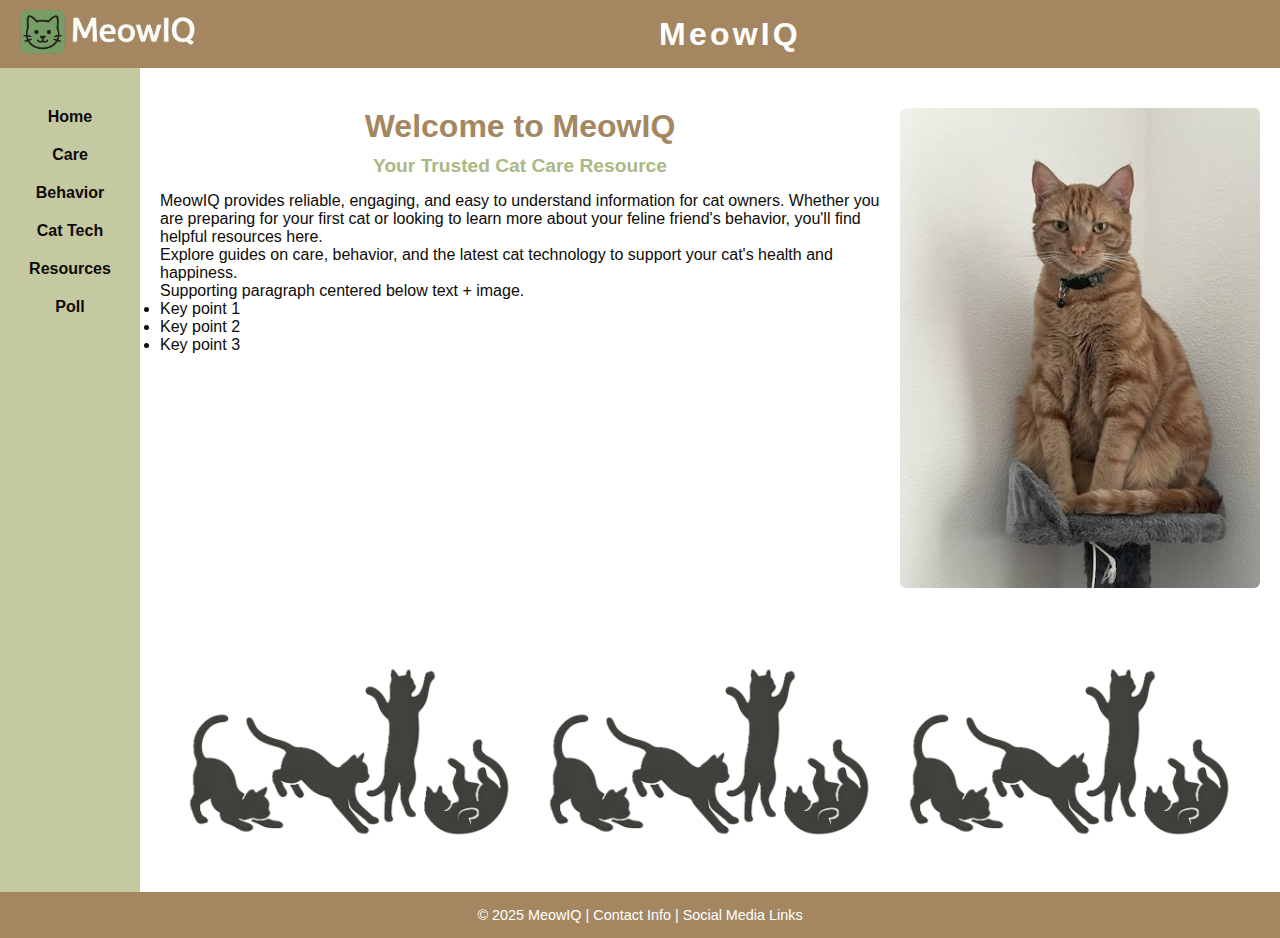
<file: index.html>
<!DOCTYPE html>
<html lang="en">
<head>
  <meta charset="UTF-8">
  <title>MeowIQ - Home</title>
  <link rel="stylesheet" href="meowiq.css">
  <meta name="viewport" content="width=device-width, initial-scale=1.0">
</head>
<body>
  <div id="wrapper">
    <header>
      <div class="logo-area">
        <img src="images/meowIQ_logo_bigger.png" alt="MeowIQ logo featuring a minimalist green cat face icon next to the word MeowIQ in bold white letters on a black background." class="logo">
      </div>
      <div class="title-area">
        <h1>MeowIQ</h1>
      </div>
    </header>
    <nav>
      <ul>
        <li><a href="index.html">Home</a></li>
        <li><a href="care.html">Care</a></li>
        <li><a href="behavior.html">Behavior</a></li>
        <li><a href="cat-tech.html">Cat Tech</a></li>
        <li><a href="resources.html">Resources</a></li>
        <li><a href="poll.html">Poll</a></li>
      </ul>
    </nav>
  <main>
    <section class="intro side-by-side">
      <div class="text">
        <h2>Welcome to MeowIQ</h2>
        <h3>Your Trusted Cat Care Resource</h3>
        <p>MeowIQ provides reliable, engaging, and easy to understand information for cat owners. Whether you are preparing for your first cat or looking to learn more about your feline friend's behavior, you'll find helpful resources here.</p>
        <p>Explore guides on care, behavior, and the latest cat technology to support your cat's health and happiness.</p>
        <p>Supporting paragraph centered below text + image.</p>
        <ul>
          <li>Key point 1</li>
          <li>Key point 2</li>
          <li>Key point 3</li>
        </ul>
      </div>
      <div class="image">
        <img src="images/homeorange.jpeg" alt="An orange tabby cat with a collar sitting upright on a gray cat perch against a white wall.">
      </div>
    </section>
      <div class="cat-banner"></div>
  </main>
  <footer>
    <p>© 2025 MeowIQ | Contact Info | Social Media Links</p>
  </footer>
  </div> 
</body>
</file>
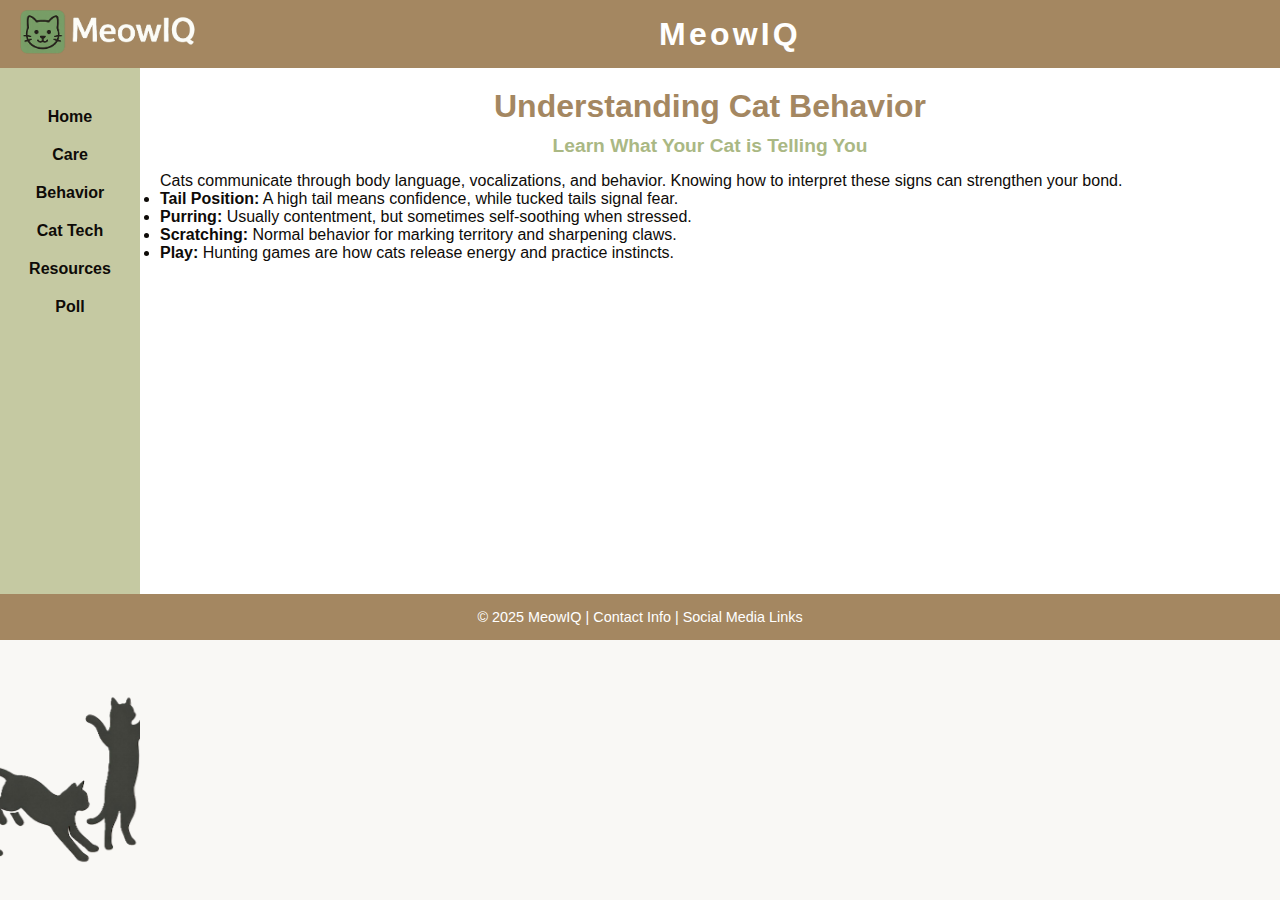
<file: behavior.html>
<!DOCTYPE html>
<html lang="en">
<head>
  <meta charset="UTF-8">
  <title>MeowIQ - Behavior</title>
  <link rel="stylesheet" href="meowiq.css">
  <meta name="viewport" content="width=device-width, initial-scale=1.0">
</head>
<body>
  <div id="wrapper">
    <header>
      <div class="logo-area">
        <img src="images/meowIQ_logo_bigger.png" alt="MeowIQ Logo" class="logo">
      </div>
      <div class="title-area"><h1>MeowIQ</h1></div>
    </header>

    <nav>
      <ul>
        <li><a href="index.html">Home</a></li>
        <li><a href="care.html">Care</a></li>
        <li><a href="behavior.html" class="active">Behavior</a></li>
        <li><a href="cat-tech.html">Cat Tech</a></li>
        <li><a href="resources.html">Resources</a></li>
        <li><a href="poll.html">Poll</a></li>
      </ul>
    </nav>

    <main>
      <h2>Understanding Cat Behavior</h2>
      <h3>Learn What Your Cat is Telling You</h3>
      <p>Cats communicate through body language, vocalizations, and behavior. Knowing how to interpret these signs can strengthen your bond.</p>
      <ul>
        <li><b>Tail Position:</b> A high tail means confidence, while tucked tails signal fear.</li>
        <li><b>Purring:</b> Usually contentment, but sometimes self-soothing when stressed.</li>
        <li><b>Scratching:</b> Normal behavior for marking territory and sharpening claws.</li>
        <li><b>Play:</b> Hunting games are how cats release energy and practice instincts.</li>
      </ul>
    </main>
 <div class="cat-banner"></div>
    <footer>
      <p>© 2025 MeowIQ | Contact Info | Social Media Links</p>
    </footer>
  </div>
</body>
</html>
</file>
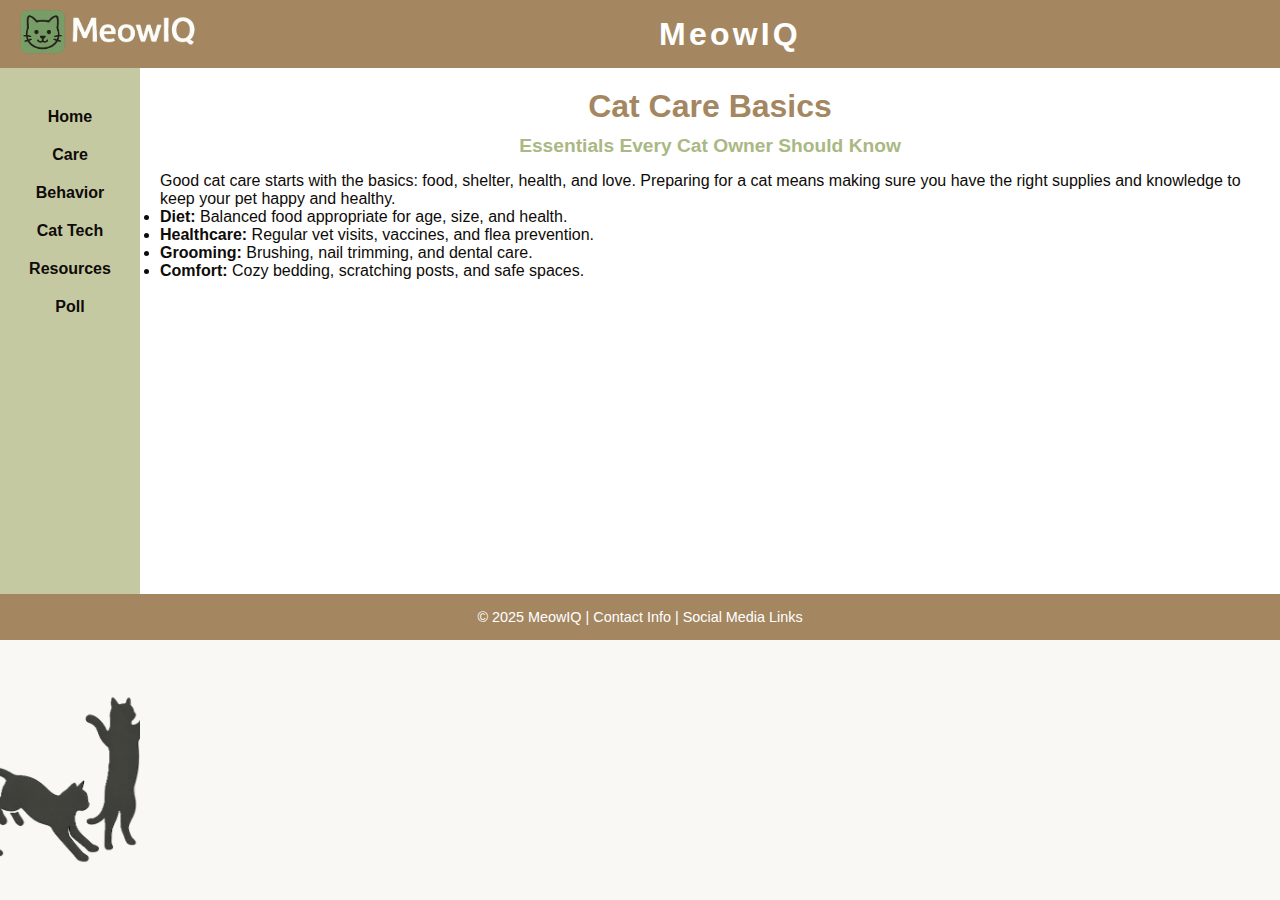
<file: care.html>
<!DOCTYPE html>
<html lang="en">
<head>
  <meta charset="UTF-8">
  <title>MeowIQ - Care</title>
  <link rel="stylesheet" href="meowiq.css">
  <meta name="viewport" content="width=device-width, initial-scale=1.0">
</head>
<body>
  <div id="wrapper">
    <!-- Header -->
    <header>
      <div class="logo-area">
        <img src="images/meowIQ_logo_bigger.png" alt="MeowIQ Logo" class="logo">
      </div>
      <div class="title-area"><h1>MeowIQ</h1></div>
    </header>

    <!-- Sidebar -->
    <nav>
      <ul>
        <li><a href="index.html">Home</a></li>
        <li><a href="care.html" class="active">Care</a></li>
        <li><a href="behavior.html">Behavior</a></li>
        <li><a href="cat-tech.html">Cat Tech</a></li>
        <li><a href="resources.html">Resources</a></li>
        <li><a href="poll.html">Poll</a></li>
      </ul>
    </nav>

    <!-- Main -->
    <main>
      <h2>Cat Care Basics</h2>
      <h3>Essentials Every Cat Owner Should Know</h3>
      <p>Good cat care starts with the basics: food, shelter, health, and love. Preparing for a cat means making sure you have the right supplies and knowledge to keep your pet happy and healthy.</p>
      <ul>
        <li><b>Diet:</b> Balanced food appropriate for age, size, and health.</li>
        <li><b>Healthcare:</b> Regular vet visits, vaccines, and flea prevention.</li>
        <li><b>Grooming:</b> Brushing, nail trimming, and dental care.</li>
        <li><b>Comfort:</b> Cozy bedding, scratching posts, and safe spaces.</li>
      </ul>
    </main>
 <div class="cat-banner"></div>
    <footer>
      <p>© 2025 MeowIQ | Contact Info | Social Media Links</p>
    </footer>
  </div>
</body>
</html>
</file>
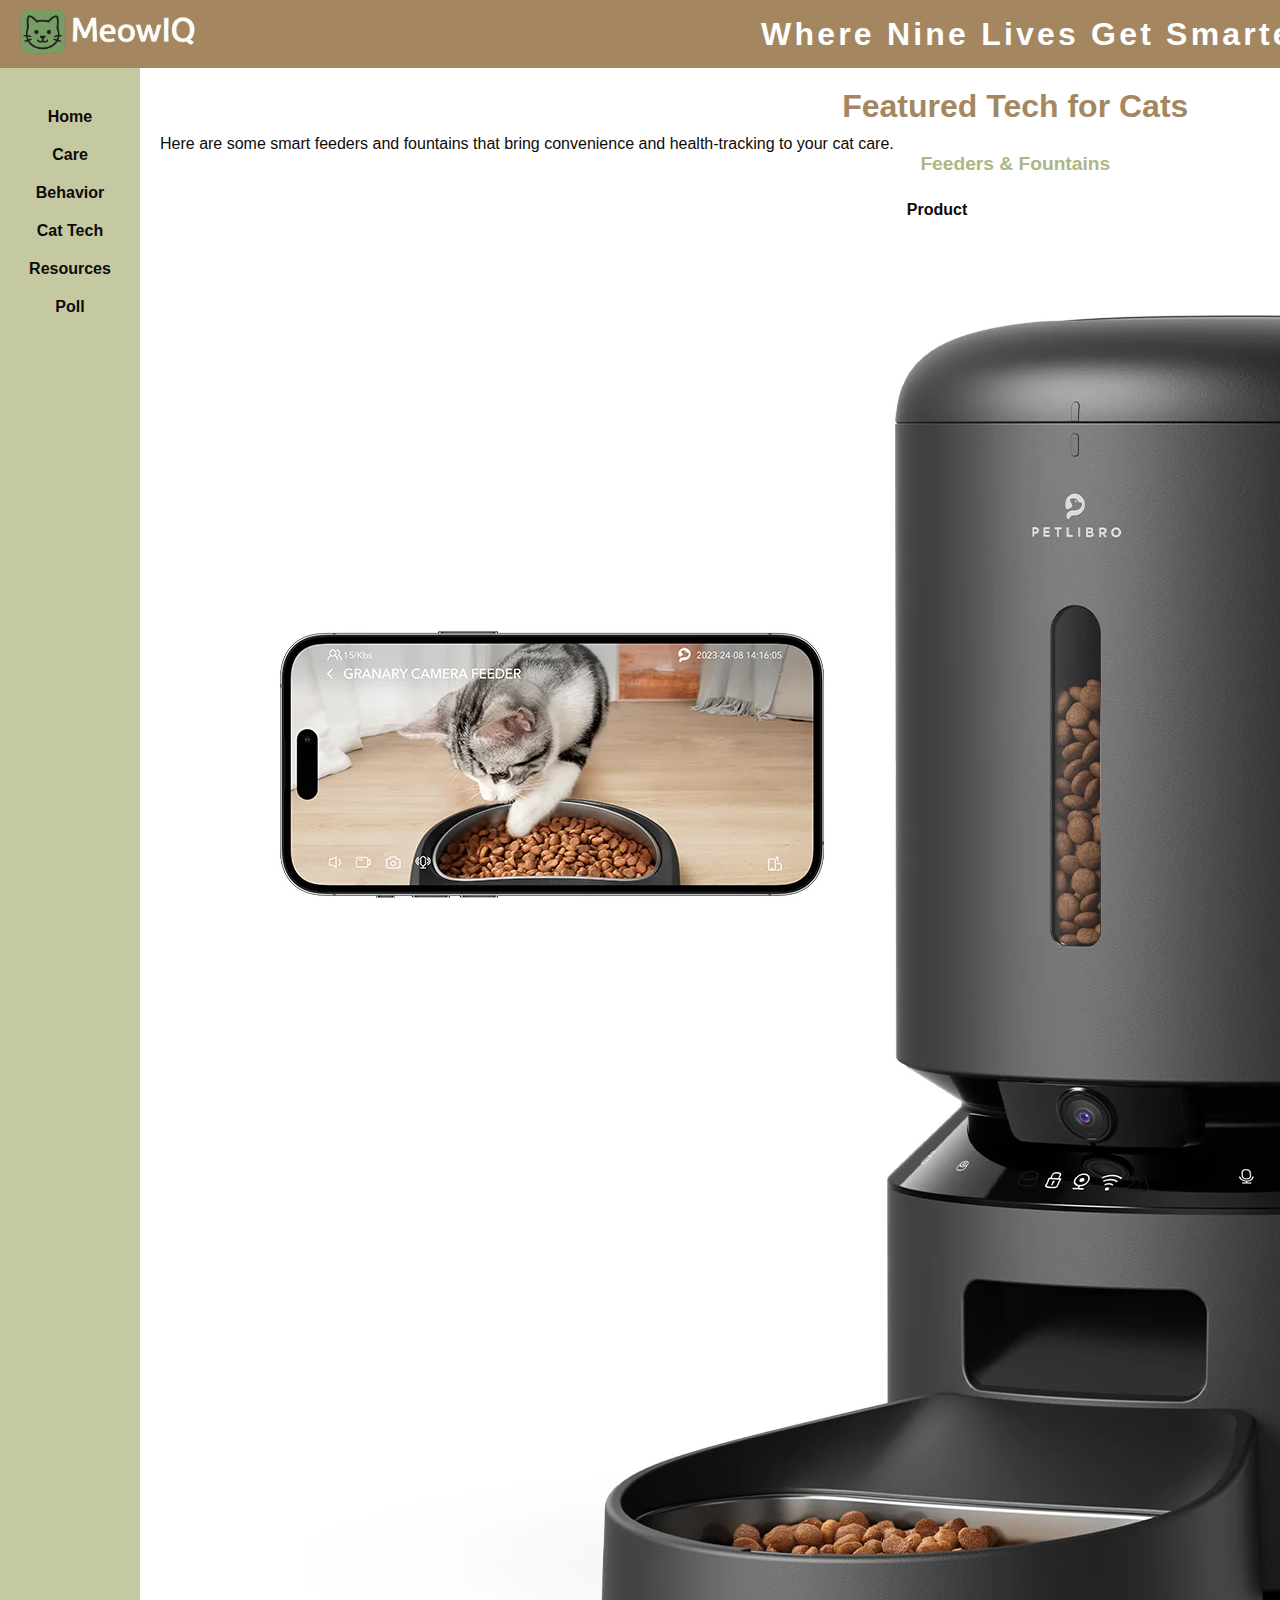
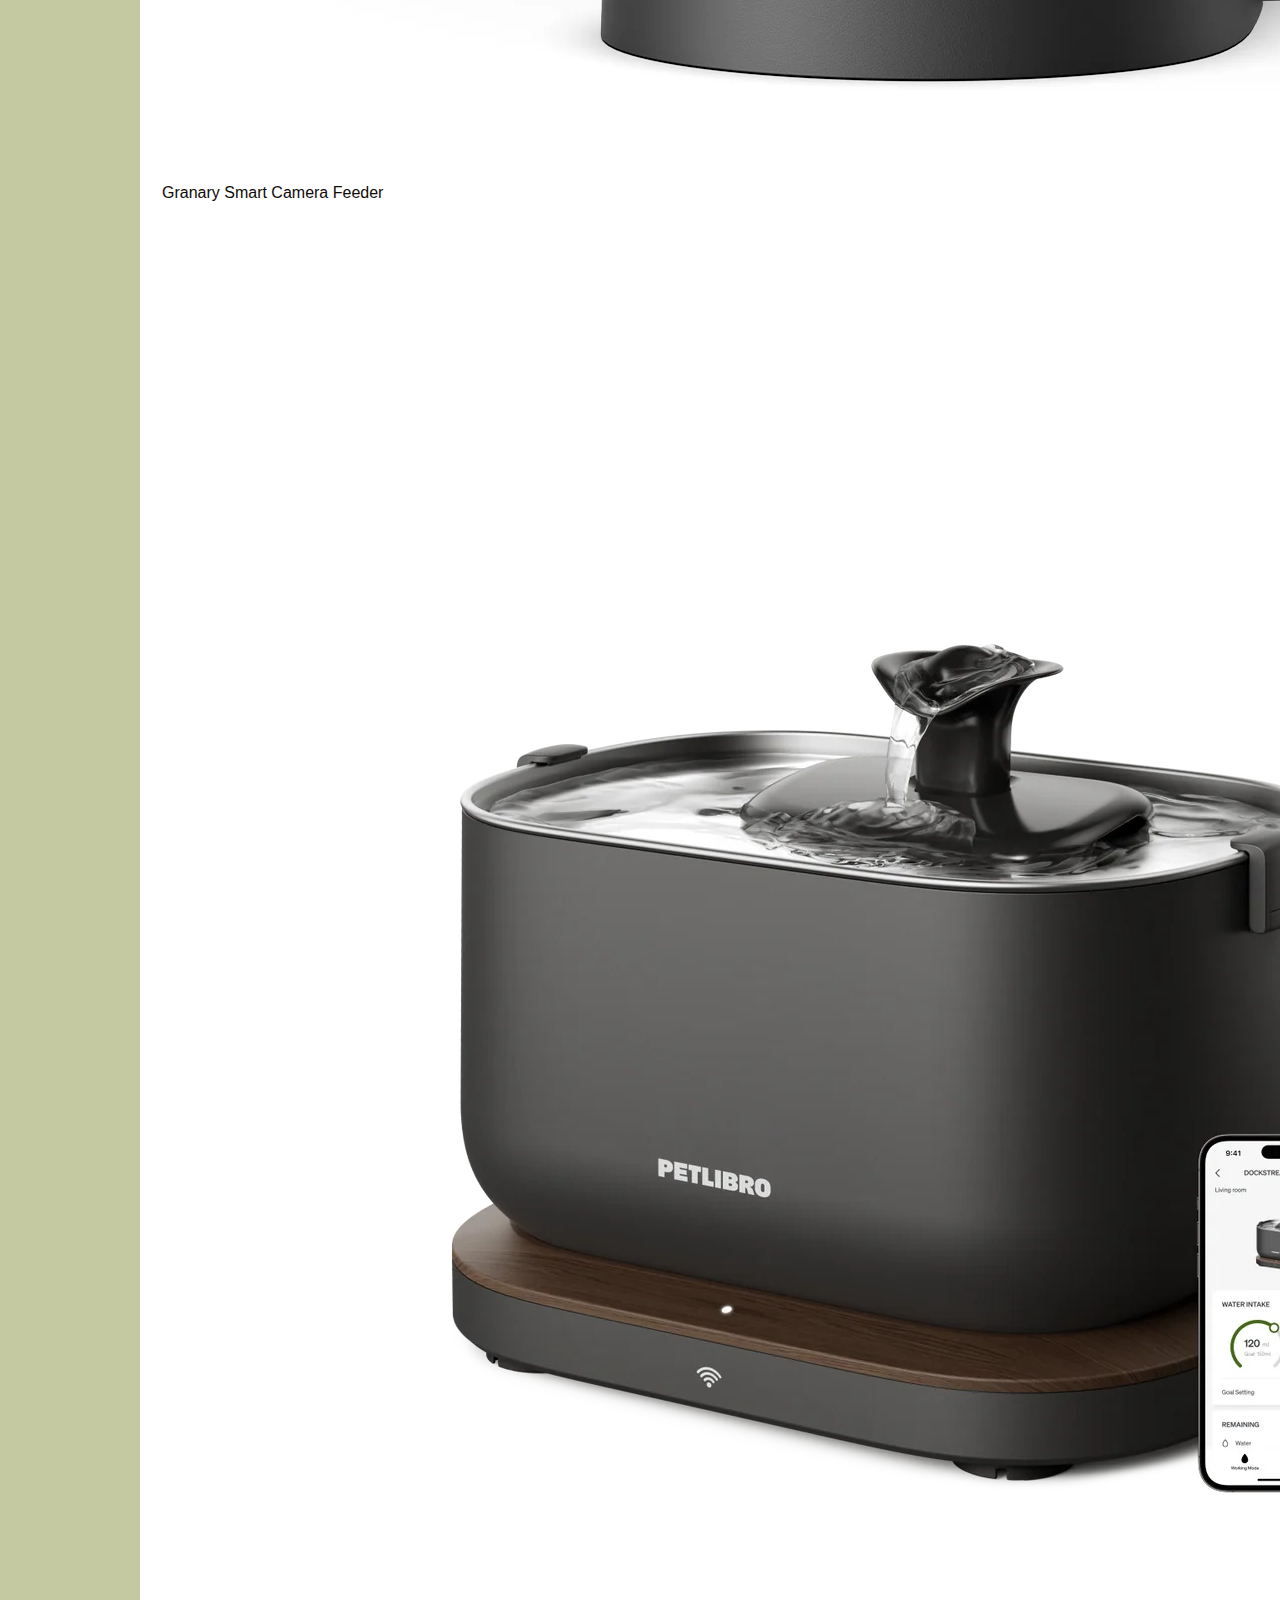
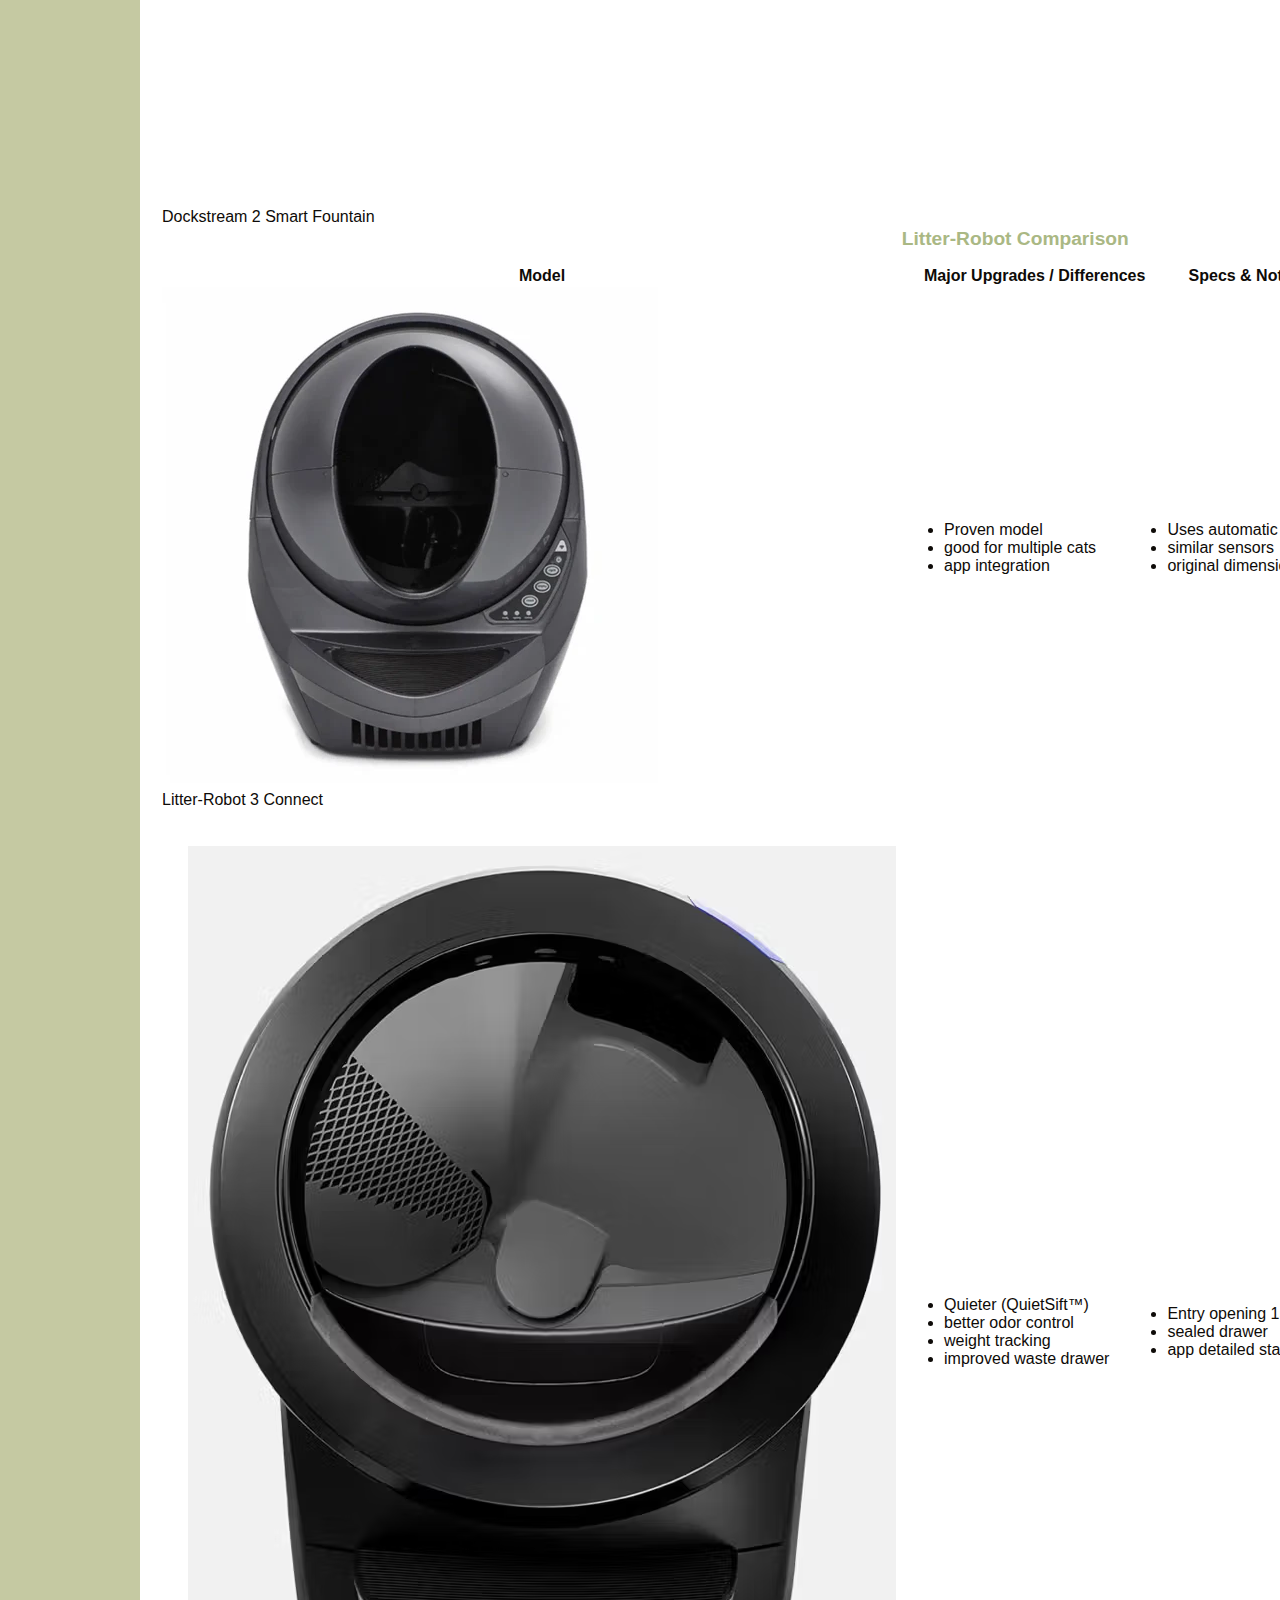
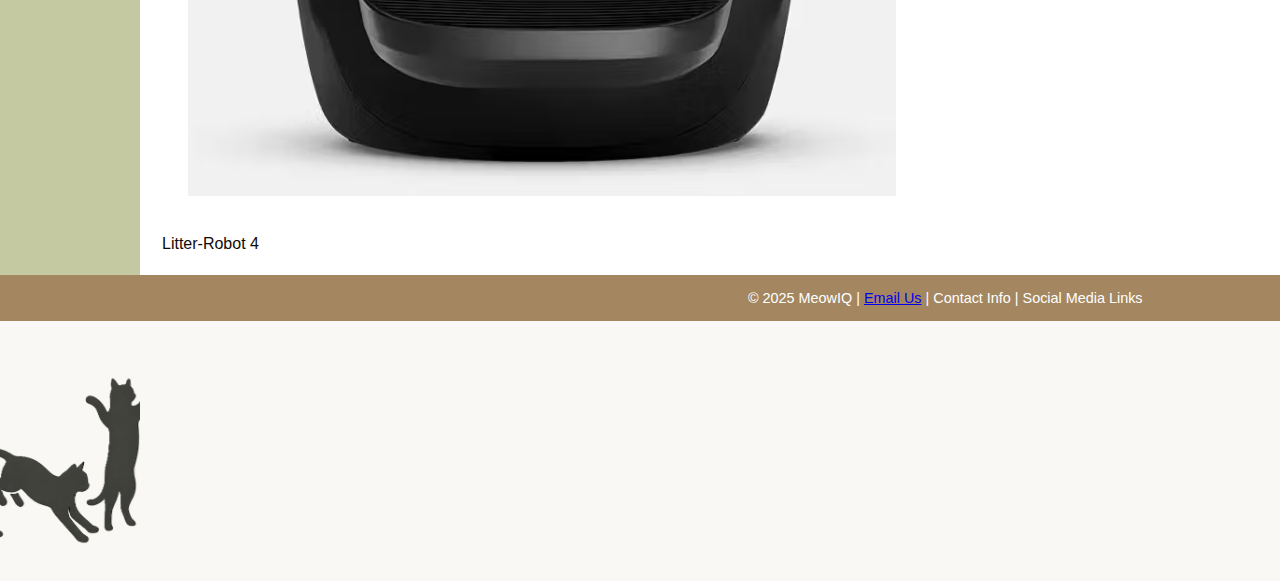
<file: cat-tech.html>
<!DOCTYPE html>
<html lang="en">
<head>
  <meta charset="UTF-8">
  <meta name="description" content="MeowIQ: Smart cat care guides, behavior tips, product reviews, and resources for happy, healthy cats.">
  <meta name="keywords" content="cats, cat care, cat behavior, feeders, fountains, litter robot, resources, MeowIQ">
  <title>MeowIQ | Cat Tech</title>
  <!-- Google tag (gtag.js) -->
<script async src="https://www.googletagmanager.com/gtag/js?id=G-733FFFLZEY"></script>
<script>
  window.dataLayer = window.dataLayer || [];
  function gtag(){dataLayer.push(arguments);}
  gtag('js', new Date());

  gtag('config', 'G-733FFFLZEY');
</script>
  <link rel="stylesheet" href="meowiq.css">
  <meta name="viewport" content="width=device-width, initial-scale=1.0">
</head>
<body>
  <div id="wrapper">
    <header>
      <div class="logo-area">
        <img src="images/meowIQ_logo_bigger.png" alt="MeowIQ Logo" class="logo">
      </div>
      <div class="title-area"><h1>Where Nine Lives Get Smarter</h1></div>
    </header>

    <nav>
      <ul>
        <li><a href="index.html">Home</a></li>
        <li><a href="care.html">Care</a></li>
        <li><a href="behavior.html">Behavior</a></li>
        <li><a href="cat-tech.html" class="active">Cat Tech</a></li>
        <li><a href="resources.html">Resources</a></li>
        <li><a href="poll.html">Poll</a></li>
      </ul>
    </nav>
    <main>
  <h2>Featured Tech for Cats</h2>
  <p class="lead">Here are some smart feeders and fountains that bring convenience and health-tracking to your cat care.</p>
      <h3>Feeders & Fountains</h3>
      <div class="table-container">
  <table class="tech-table">
        <thead>
          <tr>
            <th>Product</th>
            <th>Key Features</th>
            <th>Price / Notes</th>
          </tr>
        </thead>
        <tbody>
          <tr>
            <td>
              <div class="product-cell">
                <a href="https://petlibro.com/products/petlibro-granary-automatic-pet-feeder-with-camera" target="_blank" rel="noopener noreferrer"><img src="images/PETLIBRO_Granary_Camera_Monitoring_Feeder" alt="Granary Smart Camera Feeder" class="product-img"></a>
                <div class="product-name">Granary Smart Camera Feeder</div>
              </div>
            </td>
            <td>
              <div class="key-points">
                <ul>
                  <li>ability to schedule feeding times</li>
                  <li>app monitoring</li>
                  <li>camera built-in</li>
                </ul>
              </div>
            </td>
            <td>~ $139.99</td>
          </tr>
          <tr>
            <td>
              <div class="product-cell">
                <a href="https://petlibro.com/products/dockstream-2-smart-fountain" target="_blank" rel="noopener noreferrer"><img src="images/Dockstream-2-Smart-Fountain" alt="Dockstream 2 Smart Fountain" class="product-img"></a>
                <div class="product-name">Dockstream 2 Smart Fountain</div>
              </div>
            </td>
            <td>
              <div class="key-points">
                <ul>
                  <li>Quad-layer filtration</li>
                  <li>app monitoring</li>
                  <li>stainless tray</li>
                </ul>
              </div>
            </td>
            <td>~ $89.99</td>
          </tr>
        </tbody>
      </table>
      <h3>Litter-Robot Comparison</h3>
      <table class="tech-table">
        <thead>
          <tr>
            <th>Model</th>
            <th>Major Upgrades / Differences</th>
            <th>Specs & Notes</th>
          </tr>
        </thead>
        <tbody>
          <tr>
            <td>
              <div class="model-cell">
                <a href="https://www.litter-robot.com/litter-robot-iii-open-air-with-connect.html" target="_blank" rel="noopener noreferrer"><img src="images/litter-robot-3" alt="Litter-Robot 3 Connect" class="model-img"></a>
                <div class="model-name">Litter-Robot 3 Connect</div>
              </div>
            </td>
            <td>
              <div class="key-points">
                <ul>
                  <li>Proven model</li>
                  <li>good for multiple cats</li>
                  <li>app integration</li>
                </ul>
              </div>
            </td>
            <td>
              <div class="key-points">
                <ul>
                  <li>Uses automatic cleaning</li>
                  <li>similar sensors</li>
                  <li>original dimensions</li>
                </ul>
              </div>
            </td>
          </tr>
          <tr>
            <td>
              <div class="model-cell">
                <a href="https://www.litter-robot.com/litter-robot-4.html" target="_blank" rel="noopener noreferrer"><img src="images/litter-robot-4" alt="Litter-Robot 4" class="model-img"></a>
                <div class="model-name">Litter-Robot 4</div>
              </div>
            </td>
            <td>
              <div class="key-points">
                <ul>
                  <li>Quieter (QuietSift™)</li>
                  <li>better odor control</li>
                  <li>weight tracking</li>
                  <li>improved waste drawer</li>
                </ul>
              </div>
            </td>
            <td>
              <div class="key-points">
                <ul>
                  <li>Entry opening 15.75"</li>
                  <li>sealed drawer</li>
                  <li>app detailed stats</li>
                </ul>
              </div>
            </td>
          </tr>
        </tbody>
      </table>
      </div>
    </main>
    <div class="cat-banner"></div>
    <footer>
  <p>© 2025 MeowIQ | 
    <a href="mailto:info@meowiq.com">Email Us</a> | 
    Contact Info | Social Media Links
  </p>
</footer>
  </div>
</body>
</html>
</file>
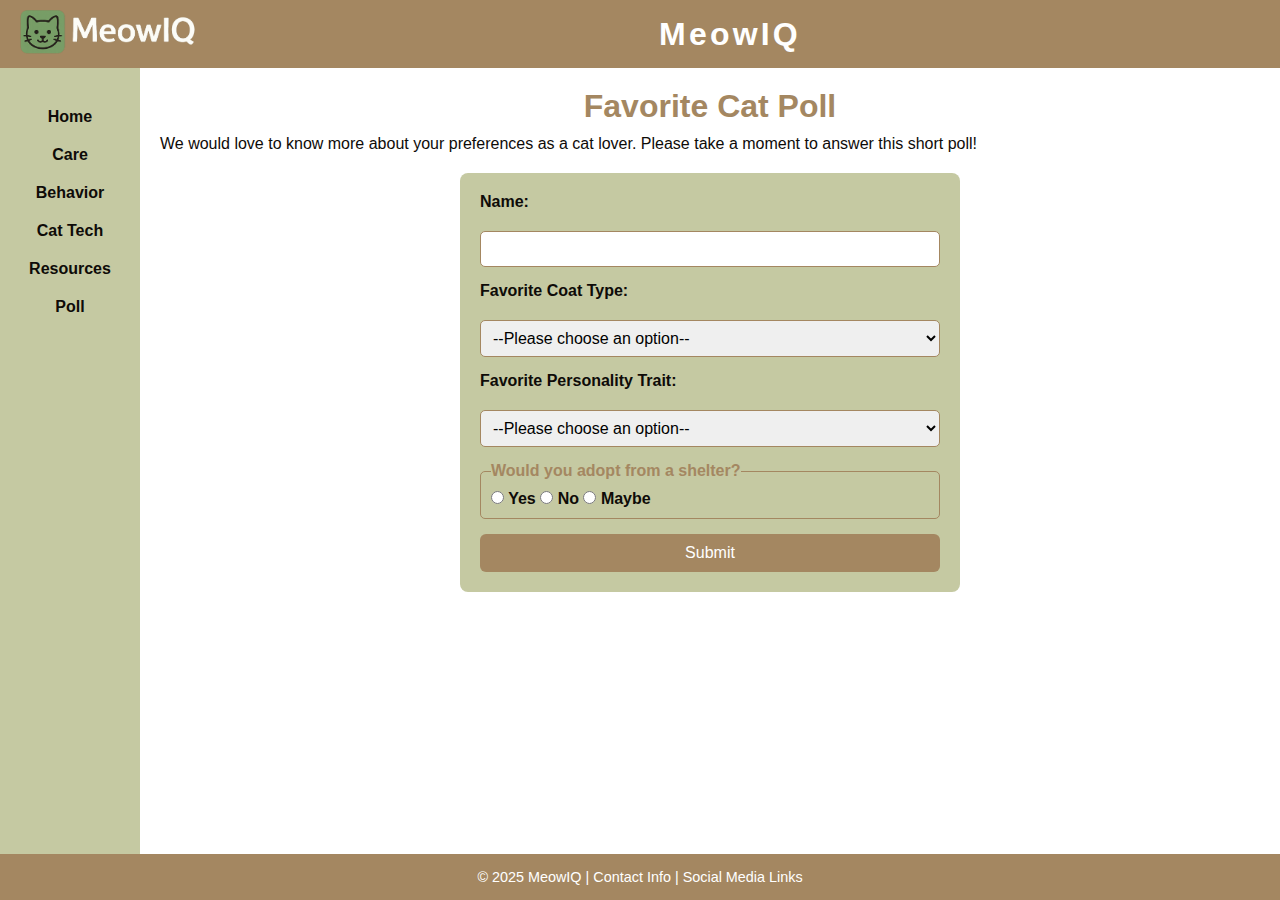
<file: poll.html>
<!DOCTYPE html>
<html lang="en">
<head>
  <meta charset="UTF-8">
  <title>MeowIQ - Poll</title>
  <link rel="stylesheet" href="meowiq.css">
  <meta name="viewport" content="width=device-width, initial-scale=1.0">
</head>
<body>
  <div id="wrapper">
    <header>
      <div class="logo-area">
        <img src="images/meowIQ_logo_bigger.png" alt="MeowIQ Logo" class="logo">
      </div>
      <div class="title-area">
        <h1>MeowIQ</h1>
      </div>
    </header>
    <nav>
      <ul>
        <li><a href="index.html">Home</a></li>
        <li><a href="care.html">Care</a></li>
        <li><a href="behavior.html">Behavior</a></li>
        <li><a href="cat-tech.html">Cat Tech</a></li>
        <li><a href="resources.html">Resources</a></li>
        <li><a href="poll.html" class="active">Poll</a></li>
      </ul>
    </nav>
    <main>
      <h2>Favorite Cat Poll</h2>
      <p>We would love to know more about your preferences as a cat lover. Please take a moment to answer this short poll!</p>
      <form class="poll-form" action="thankyou.html" method="get">
        <label for="name">Name:</label>
        <input type="text" id="name" name="name" required>

        <label for="coat">Favorite Coat Type:</label>
        <select id="coat" name="coat" required>
          <option value="">--Please choose an option--</option>
          <option value="Short">Short Hair</option>
          <option value="Long">Long Hair</option>
          <option value="Hairless">Hairless</option>
          <option value="Any">Doesn’t matter</option>
        </select>

        <label for="trait">Favorite Personality Trait:</label>
        <select id="trait" name="trait" required>
          <option value="">--Please choose an option--</option>
          <option value="Playful">Playful</option>
          <option value="Cuddly">Cuddly</option>
          <option value="Independent">Independent</option>
        </select>

        <fieldset>
          <legend>Would you adopt from a shelter?</legend>
          <label><input type="radio" name="shelter" value="Yes" required> Yes</label>
          <label><input type="radio" name="shelter" value="No"> No</label>
          <label><input type="radio" name="shelter" value="Maybe"> Maybe</label>
        </fieldset>

        <button type="submit">Submit</button>
      </form>
    </main>
    <footer>
      <p>© 2025 MeowIQ | Contact Info | Social Media Links</p>
    </footer>
  </div>
</body>
</html>
</file>
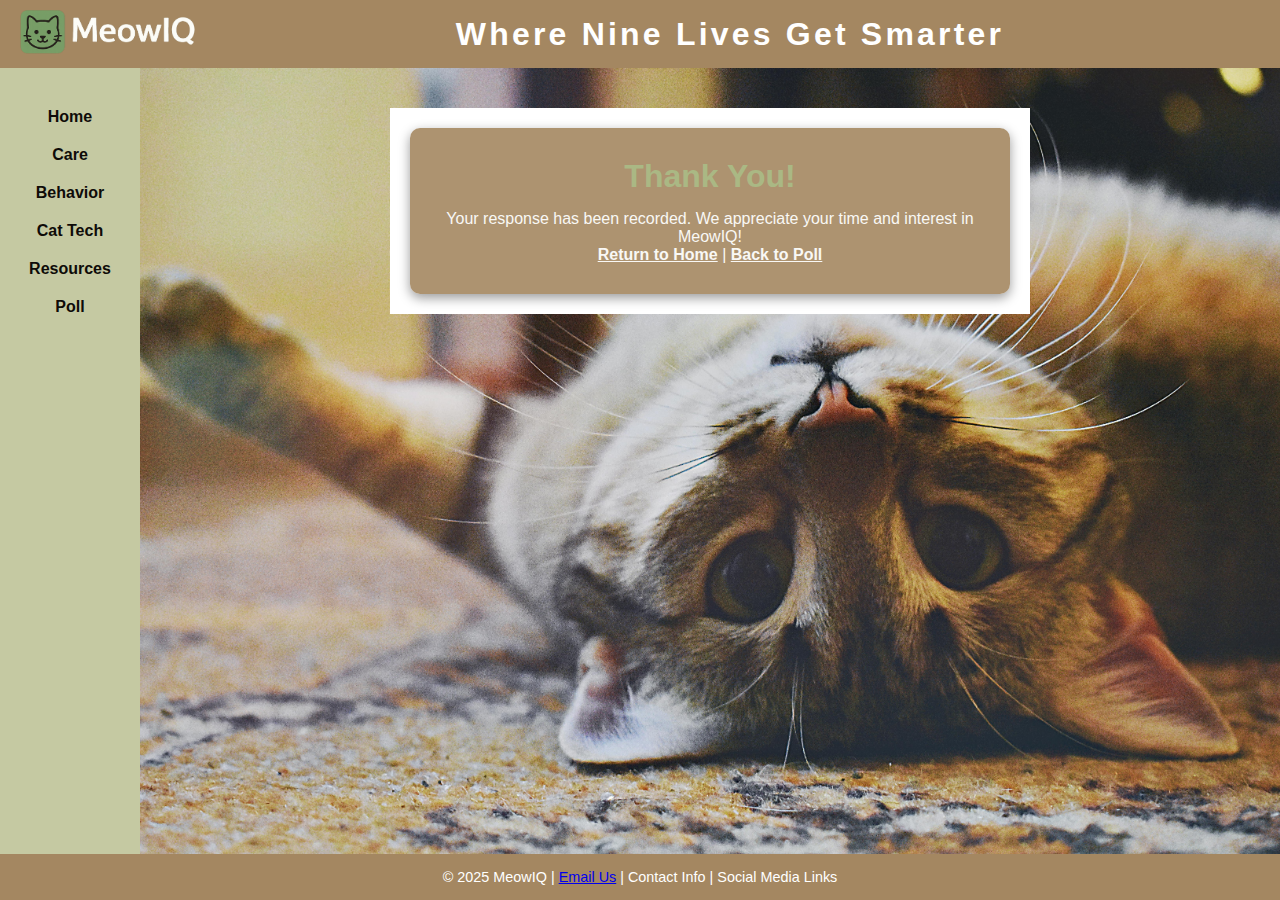
<file: thankyou.html>
<!DOCTYPE html>
<html lang="en">
<head>
  <meta charset="UTF-8">
  <meta name="description" content="MeowIQ: Smart cat care guides, behavior tips, product reviews, and resources for happy, healthy cats.">
  <meta name="keywords" content="cats, cat care, cat behavior, feeders, fountains, litter robot, resources, MeowIQ">
  <title>MeowIQ | Thank You</title>
  <!-- Google tag (gtag.js) -->
<script async src="https://www.googletagmanager.com/gtag/js?id=G-733FFFLZEY"></script>
<script>
  window.dataLayer = window.dataLayer || [];
  function gtag(){dataLayer.push(arguments);}
  gtag('js', new Date());

  gtag('config', 'G-733FFFLZEY');
</script>
  <link rel="stylesheet" href="meowiq.css">
  <meta name="viewport" content="width=device-width, initial-scale=1.0">
</head>
<body>
  <div id="wrapper">
    <header>
      <div class="logo-area">
        <img src="images/meowIQ_logo_bigger.png" alt="MeowIQ Logo" class="logo">
      </div>
      <div class="title-area">
        <h1>Where Nine Lives Get Smarter</h1>
      </div>
    </header>
    <nav>
      <ul>
        <li><a href="index.html">Home</a></li>
        <li><a href="care.html">Care</a></li>
        <li><a href="behavior.html">Behavior</a></li>
        <li><a href="cat-tech.html">Cat Tech</a></li>
        <li><a href="resources.html">Resources</a></li>
        <li><a href="poll.html">Poll</a></li>
      </ul>
    </nav>
<div class="thankyoumain">
  <main>
    <div class="thankyou-box">
      <h2>Thank You!</h2>
      <p>Your response has been recorded. We appreciate your time and interest in MeowIQ!</p>
      <p><a href="index.html">Return to Home</a> | <a href="poll.html">Back to Poll</a></p>
    </div>
  </main>
</div>
    <footer>
  <p>© 2025 MeowIQ | 
    <a href="mailto:info@meowiq.com">Email Us</a> | 
    Contact Info | Social Media Links
  </p>
</footer>
  </div>
</body>
</html>
</file>
<file: meowiq.css>
:root {
  --text: #0e0b08;
  --background: #f9f8f5;
  --primary: #a48761;
  --secondary: #c5c9a2;
  --accent: #aab884;
}

* { box-sizing: border-box; margin: 0; padding: 0; }

body {
  font-family: Arial, sans-serif;
  background: var(--background);
  color: var(--text);
}

#wrapper {
  display: grid;
  grid-template-areas:
    "header header"
    "nav main"
    "footer footer";
  grid-template-columns: 140px auto;
  grid-template-rows: auto 1fr auto;
  min-height: 100vh;
}

header {
  grid-area: header;
  display: flex;
  align-items: center;
  background: var(--primary);
  color: white;
  padding: 10px 20px;
}

.logo-area {
  flex: 0 0 auto;
}

.logo {
  max-height: 90px;
  max-width: 180px;
  object-fit: contain; 
}

.title-area {
  flex: 1;
  text-align: center;
}

header h1 {
  margin: 0;
  font-family: Arial, sans-serif;
  letter-spacing: 0.1em;
}

nav {
  grid-area: nav;
  background: var(--secondary);
  padding-top: 20px;
}

nav ul {
  list-style: none;
  text-align: center;
}

nav li {
  margin: 20px 0;
}

nav a {
  text-decoration: none;
  color: var(--text);
  font-weight: bold;
  display: block;
}

nav a:hover {
  background: var(--accent);
  color: white;
  border-radius: 5px;
}

main {
  grid-area: main;
  padding: 20px;
  background: #fff;
}

main h2 {
  text-align: center;
  font-size: 2rem;
  color: var(--primary);
  margin-bottom: 10px;
}

main h3 {
  text-align: center;
  font-size: 1.2rem;
  color: var(--accent);
  margin-bottom: 15px;
}

.intro {
  display: flex;
  justify-content: space-between;
  align-items: flex-start;
  gap: 20px;
  margin-bottom: 20px;
}

.intro .text {
  flex: 2;
}

.intro .image {
  flex: 1;
}

.intro img {
  max-width: 100%;
  border-radius: 6px;
}

.supporting {
  text-align: center;
  margin: 20px 0;
}

.key-points ul {
  margin-left: 20px;
  list-style: disc;
}

.full-width {
  margin: 20px 0;
}

.full-width .banner {
  display: block;
  width: 100%;      
  height: auto;     
  border-radius: 6px; 
}

.side-by-side {
  display: flex;
  align-items: flex-start;
  justify-content: space-between;
  gap: 20px;
  margin: 20px 0;
}

.side-by-side .text {
  flex: 2;
  text-align: left;
}

.side-by-side .image {
  flex: 1;
  text-align: right;
}

.side-by-side .image img {
  max-width: 100%;
  height: auto;
  border-radius: 6px;
}

.cat-banner {
  background: url("images/catbanner.png") repeat-x center bottom;
  background-size: auto 240px;  
  width: 100%;
  min-height: 260px;             
  display: flex;
  flex-direction: column;
  justify-content: center;
  align-items: center;
  color: var(--text);
  text-align: center;
  padding: 40px 20px;
}

footer {
  grid-area: footer;
  background: var(--primary);
  color: white;
  text-align: center;
  padding: 15px;
  font-size: 0.9rem;
}

.poll-form {
  background: var(--secondary);
  padding: 20px;
  border-radius: 8px;
  max-width: 500px;
  margin: 20px auto;
  display: flex;
  flex-direction: column;
  gap: 15px;
}

.poll-form label {
  font-weight: bold;
  margin-bottom: 5px;
}

.poll-form input[type="text"],
.poll-form select {
  padding: 8px;
  border: 1px solid var(--primary);
  border-radius: 5px;
  font-size: 1rem;
}

.poll-form fieldset {
  border: 1px solid var(--primary);
  border-radius: 5px;
  padding: 10px;
}

.poll-form legend {
  font-weight: bold;
  color: var(--primary);
}

.poll-form button {
  background: var(--primary);
  color: white;
  font-size: 1rem;
  padding: 10px;
  border: none;
  border-radius: 6px;
  cursor: pointer;
  transition: background 0.3s;
}

.poll-form button:hover {
  background: var(--accent);
}

.thankyoumain {
  background: url("images/Thankyou.jpg.jpg") no-repeat center center;
  background-size: cover;
  min-height: 500px;
  display: flex;
  justify-content: center; 
  align-items: flex-start; 
  padding: 40px 20px;      
}

.thankyou-box {
  background: rgba(164, 135, 97, 0.9); 
  color: #f9f8f5; 
  padding: 30px;
  border-radius: 10px;
  text-align: center;
  max-width: 600px;
  width: 100%;
  box-shadow: 0 4px 12px rgba(0,0,0,0.4);
}

.thankyou-box h2 {
  margin-bottom: 15px;
  color: var(--accent);
}

.thankyou-box a {
  color: var(--background);
  font-weight: bold;
  text-decoration: underline;
  transition: color 0.3s;
}

.thankyou-box a:hover {
  color: var(--secondary);
}


@media (max-width: 768px) {
  .side-by-side {
    flex-direction: column;
    text-align: left;
  }
  .side-by-side .image {
    text-align: center; 
    margin-top: 15px;
  }
  .side-by-side .text {
    flex: none;
  }
}
</file>
